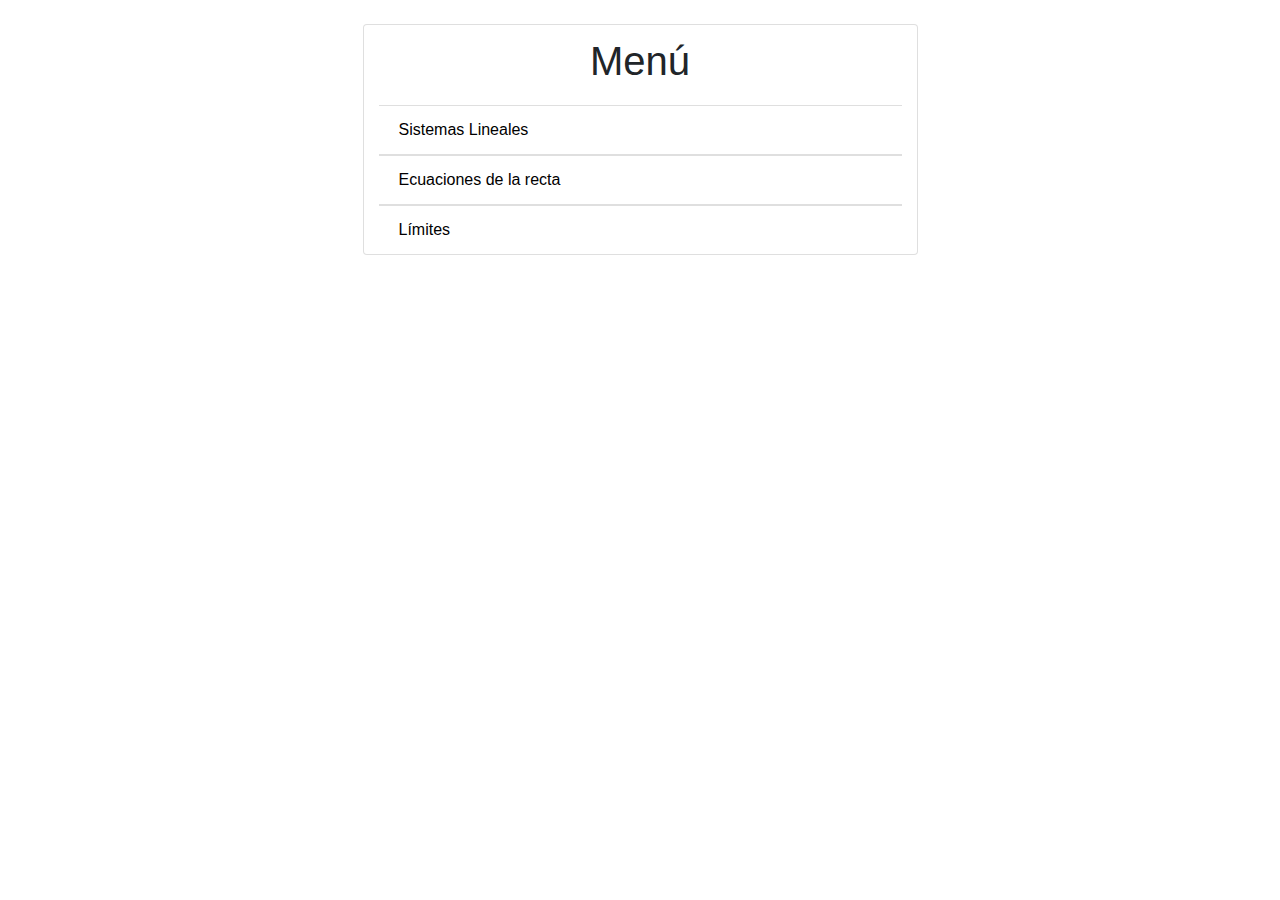
<file: index.html>
<!DOCTYPE html>
<html>
  <head>
    <meta charset="utf-8">
    <script src="https://ajax.googleapis.com/ajax/libs/jquery/3.3.1/jquery.min.js"></script>
    <link rel="stylesheet" href="https://maxcdn.bootstrapcdn.com/bootstrap/4.0.0/css/bootstrap.min.css" integrity="sha384-Gn5384xqQ1aoWXA+058RXPxPg6fy4IWvTNh0E263XmFcJlSAwiGgFAW/dAiS6JXm" crossorigin="anonymous">
    <link rel="stylesheet" href="css/master.css">
    <title>Sistemas Lineales</title>
  </head>
  <body>
    <div class="container">
      <div class="col-sm-12 col-md-8 col-lg-6 offset-lg-3 offset-md-2 card mt-4">
        <div class="card-header bg-transparent text-center">
          <h1>Menú</h1>
        </div>
        <ul class="list-group list-group-flush">
          <a id="sistemasLineales"><li class="list-group-item">Sistemas Lineales</li></a>
        </ul>
        <ul class="list-group list-group-flush">
          <a id="ecuacionesRecta"><li class="list-group-item">Ecuaciones de la recta</li></a>
        </ul>
        <ul class="list-group list-group-flush">
          <a id="limites"><li class="list-group-item">Límites</li></a>
        </ul>
      </div>
    </div>
  </body>
  <script src="script/script.js"></script>
</html>
</file>
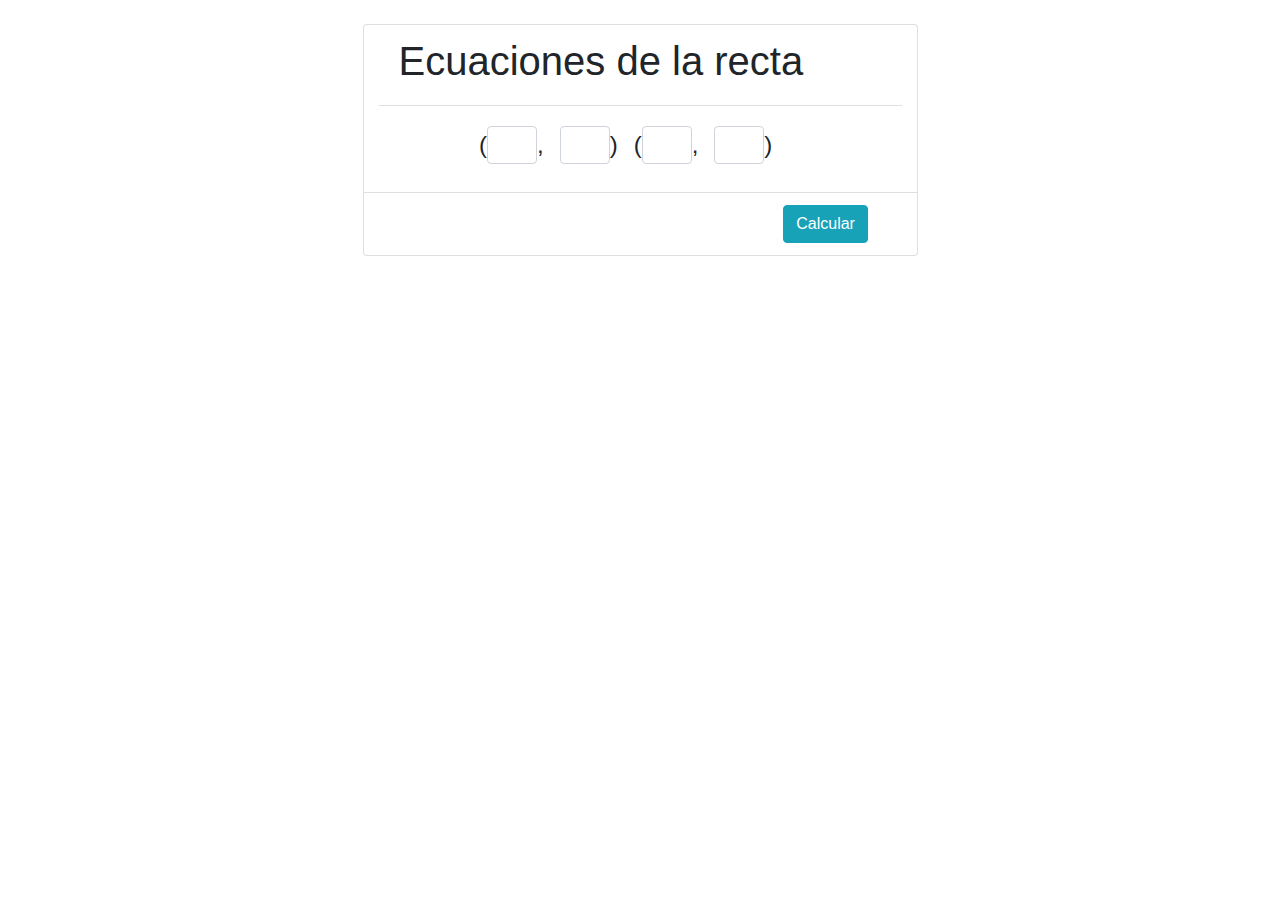
<file: ecuaciones_recta/index.html>
<!DOCTYPE html>
<html>
  <head>
    <meta charset="utf-8">
    <script src="https://ajax.googleapis.com/ajax/libs/jquery/3.3.1/jquery.min.js"></script>
    <link rel="stylesheet" href="https://maxcdn.bootstrapcdn.com/bootstrap/4.0.0/css/bootstrap.min.css" integrity="sha384-Gn5384xqQ1aoWXA+058RXPxPg6fy4IWvTNh0E263XmFcJlSAwiGgFAW/dAiS6JXm" crossorigin="anonymous">
    <link rel="stylesheet" href="css/master.css">
    <title>Sistemas Lineales</title>
  </head>
  <body>
    <div class="container">
      <form class="form-inline">
        <div class="col-sm-12 col-md-8 col-lg-6 offset-lg-3 offset-md-2 card mt-4">
          <div class="card-header bg-transparent">
            <h1>Ecuaciones de la recta</h1>
          </div>
          <div class="card-body">
            <div class="form-group mb-2 offset-2">
              <h4 class="mb-0">(</h4>
              <input class="form-control" type="number" name="point_x1">
              <h4 class="mr-3 mb-0"> , </h4>
              <input class="form-control" type="number" name="point_y1">
              <h4 class="mr-3 mb-0">) </h4>
              <h4 class="mb-0">(</h4>
              <input class="form-control" type="number" name="point_x2">
              <h4 class="mr-3 mb-0"> , </h4>
              <input class="form-control" type="number" name="point_y2">
              <h4 class="mr-3 mb-0">) </h4>
            </div>
          </div>
          <div class="row card-footer bg-transparent">
            <div class="col-12 float-right offset-9">
              <button class="btn btn-info" id="submit" type="button" name="button">Calcular</button>
            </div>
          </div>
      </form>
    </div>
    <div class="result col-sm-12 col-md-8 col-lg-6 offset-lg-3 offset-md-2 card mt-4">
      <div class="card-header bg-transparent">
        <h4>Resultado</h4>
      </div>
      <div class="card-body">
        <h5 id="result"></h5>
      </div>
      <div class="card-footer bg-transparent">
      </div>
    </div>
  </body>
  <script src="script/script.js"></script>
</html>
</file>
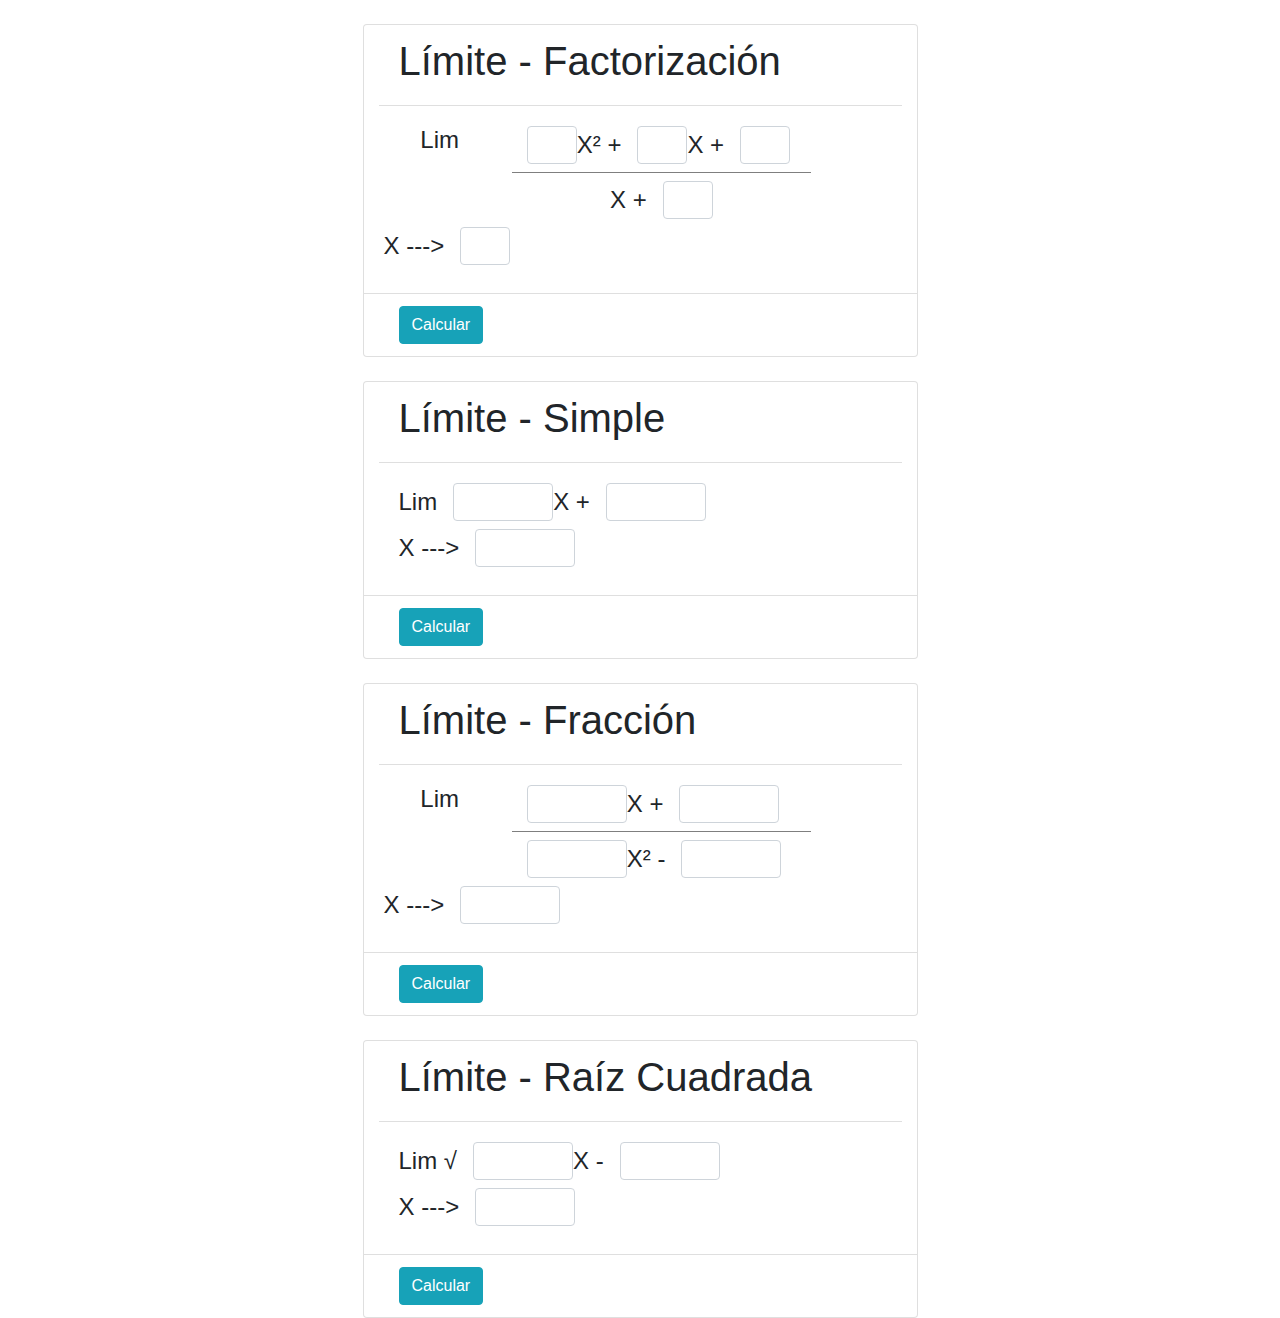
<file: limites/index.html>
<!DOCTYPE html>
<html>

<head>
    <meta charset="utf-8">
    <title>Límites</title>
</head>

<body>
    <div class="container">
        <form class="form-inline">
            <div class="col-sm-12 col-md-8 col-lg-6 offset-lg-3 offset-md-2 card mt-4">
                <div class="card-header bg-transparent">
                    <h1>Límite - Factorización</h1>
                </div>
                <div class="card-body row">
                    <div class="col-3">
                        <h4 class="mr-3 mb-0 text-center"> Lim </h4>
                    </div>
                    <div class="form-group mb-2 col-7 divider">
                        <input class="form-control limit-four" type="number" name="value_a_four_up">
                        <h4 class="mr-3 mb-0"> X² +</h4>
                        <input class="form-control limit-four" type="number" name="value_b_four_up">
                        <h4 class="mr-3 mb-0"> X +</h4>
                        <input class="form-control limit-four" type="number" name="value_c_four_up">
                    </div>
                    <div class="form-group mb-2 col-9 offset-2 center">
                        <h4 class="mr-3 mb-0"> X +</h4>
                        <input class="form-control limit-four" type="number" name="value_b_four_down">
                    </div>
                    <div class="form-group mb-2">
                        <h4 class="mr-3 mb-0"> X ---></h4>
                        <input class="form-control limit-four" type="number" name="value_x_four">
                    </div>
                </div>
                    <div class="row card-footer bg-transparent">
                    <div class="col-12 float-right">
                        <button class="btn btn-info" id="submit_four" type="button" name="button">Calcular</button>
                    </div>
                </div>
            </div>
        </form>
    </div>

    <!-- Límite - Simple -->
    <div class="container">
        <form class="form-inline">
            <div class="col-sm-12 col-md-8 col-lg-6 offset-lg-3 offset-md-2 card mt-4">
                <div class="card-header bg-transparent">
                    <h1>Límite - Simple</h1>
                </div>
                <div class="card-body">
                    <div class="form-group mb-2">
                        <h4 class="mr-3 mb-0"> Lim </h4>
                        <input class="form-control limit-one" type="number" name="value_a">
                        <h4 class="mr-3 mb-0"> X +</h4>
                        <input class="form-control limit-one" type="number" name="value_b">
                    </div>
                    <div class="form-group mb-2">
                        <h4 class="mr-3 mb-0"> X ---></h4>
                        <input class="form-control limit-one" type="number" name="value_x_one">
                    </div>
                </div>
                <div class="row card-footer bg-transparent">
                    <div class="col-12 float-right">
                        <button class="btn btn-info" id="submit_one" type="button" name="button">Calcular</button>
                    </div>
                 </div>
            </div>
        </form>
    </div>

    <!-- Límite - Fracción -->
    <div class="container">
        <form class="form-inline">
            <div class="col-sm-12 col-md-8 col-lg-6 offset-lg-3 offset-md-2 card mt-4">
                <div class="card-header bg-transparent">
                    <h1>Límite - Fracción</h1>
                </div>
                <div class="card-body row">
                    <div class="col-3">
                        <h4 class="mr-3 mb-0 text-center"> Lim </h4>
                    </div>
                    <div class="form-group mb-2 col-7 divider">
                        <input class="form-control limit-two" type="number" name="value_a_one">
                        <h4 class="mr-3 mb-0"> X +</h4>
                        <input class="form-control limit-two" type="number" name="value_b_one">
                    </div>
                    <div class="form-group mb-2 col-9 offset-3">
                        <input class="form-control limit-two" type="number" name="value_a_two">
                        <h4 class="mr-3 mb-0"> X² -</h4>
                        <input class="form-control limit-two" type="number" name="value_b_two">
                    </div>
                    <div class="form-group mb-2">
                        <h4 class="mr-3 mb-0"> X ---></h4>
                        <input class="form-control limit-two" type="number" name="value_x_two">
                    </div>
                </div>
                 <div class="row card-footer bg-transparent">
                    <div class="col-12 float-right">
                        <button class="btn btn-info" id="submit_two" type="button" name="button">Calcular</button>
                    </div>
                </div>
            </div>
        </form>
    </div>

    <!-- Límite - Raíz Cuadrada -->
    <div class="container">
        <form class="form-inline">
            <div class="col-sm-12 col-md-8 col-lg-6 offset-lg-3 offset-md-2 card mt-4">
                <div class="card-header bg-transparent">
                      <h1>Límite - Raíz Cuadrada</h1>
                </div>
                <div class="card-body">
                    <div class="form-group mb-2">
                        <h4 class="mr-3 mb-0"> Lim &#8730;</h4>
                        <input class="form-control limit-three" type="number" name="value_a_three">
                        <h4 class="mr-3 mb-0"> X -</h4>
                        <input class="form-control limit-three" type="number" name="value_b_three">
                    </div>
                    <div class="form-group mb-2">
                        <h4 class="mr-3 mb-0"> X ---></h4>
                        <input class="form-control limit-three" type="number" name="value_x_three">
                    </div>
                 </div>
                 <div class="row card-footer bg-transparent">
                    <div class="col-12 float-right">
                        <button class="btn btn-info" id="submit_three" type="button" name="button">Calcular</button>
                    </div>
                </div>
            </div>
        </form>
    </div>
    <div class="result col-sm-12 col-md-8 col-lg-6 offset-lg-3 offset-md-2 card mt-4">
        <div class="card-header bg-transparent">
            <h4>Resultado</h4>
        </div>
        <div class="card-body">
            <h5 id="result"></h5>
        </div>
        <div class="card-footer bg-transparent"></div>
    </div>
</body>
<script src="https://ajax.googleapis.com/ajax/libs/jquery/3.3.1/jquery.min.js"></script>
<link rel="stylesheet" href="https://maxcdn.bootstrapcdn.com/bootstrap/4.0.0/css/bootstrap.min.css" integrity="sha384-Gn5384xqQ1aoWXA+058RXPxPg6fy4IWvTNh0E263XmFcJlSAwiGgFAW/dAiS6JXm"
    crossorigin="anonymous">
<link rel="stylesheet" href="css/master.css">

<script src="script/script.js"></script>

</html>
</file>
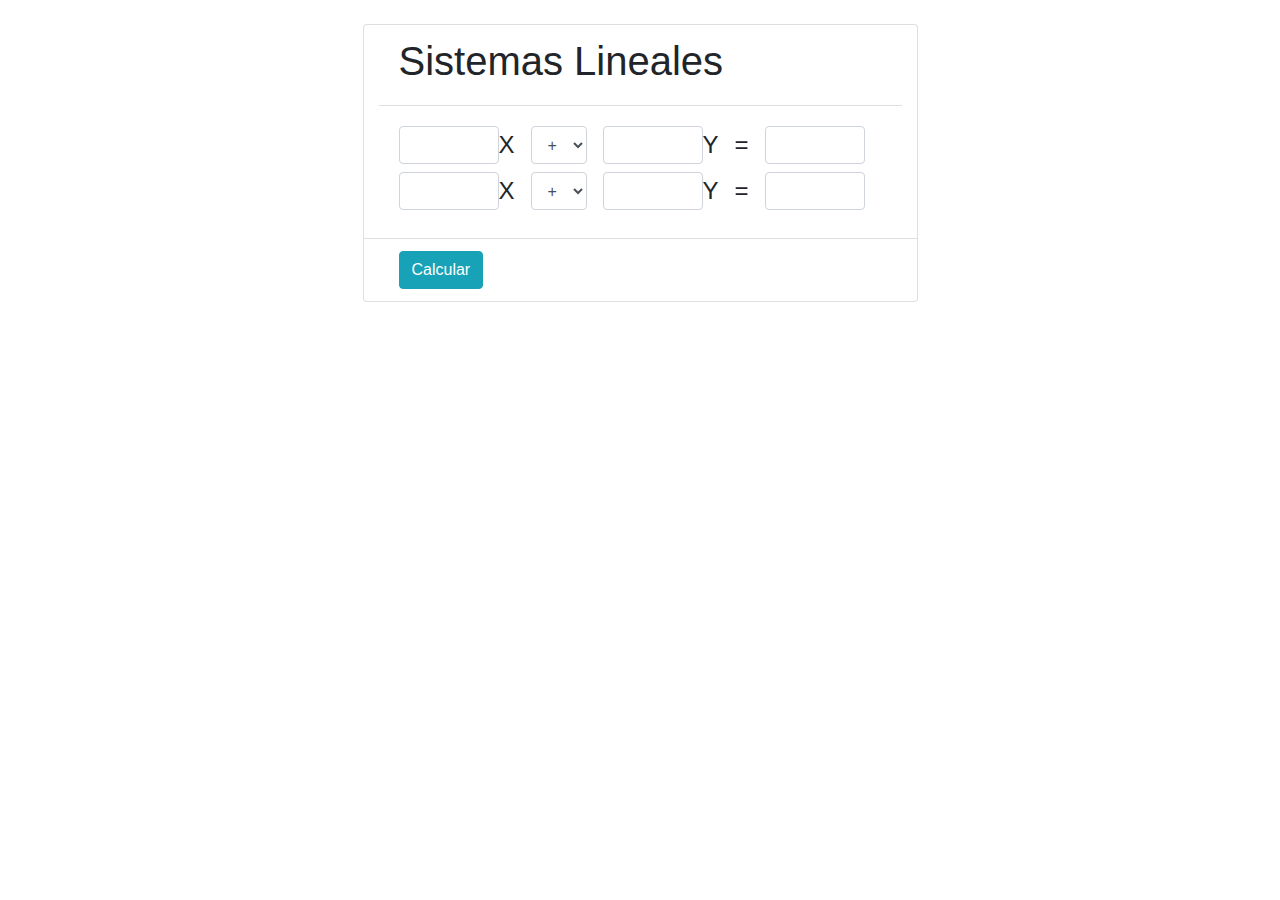
<file: sistema_lineal/index.html>
<!DOCTYPE html>
<html>
  <head>
    <meta charset="utf-8">
    <script src="https://ajax.googleapis.com/ajax/libs/jquery/3.3.1/jquery.min.js"></script>
    <link rel="stylesheet" href="https://maxcdn.bootstrapcdn.com/bootstrap/4.0.0/css/bootstrap.min.css" integrity="sha384-Gn5384xqQ1aoWXA+058RXPxPg6fy4IWvTNh0E263XmFcJlSAwiGgFAW/dAiS6JXm" crossorigin="anonymous">
    <link rel="stylesheet" href="css/master.css">
    <title>Sistemas Lineales</title>
  </head>
  <body>
    <div class="container">
      <form class="form-inline">
        <div class="col-sm-12 col-md-8 col-lg-6 offset-lg-3 offset-md-2 card mt-4">
          <div class="card-header bg-transparent">
            <h1>Sistemas Lineales</h1>
          </div>
          <div class="card-body">
            <div class="form-group mb-2">
              <input class="form-control" type="number" name="mult_x_one">
              <h4 class="mr-3 mb-0"> X </h4>
              <select id="one" class="form-control mr-3" name="">
                <option value="+">+</option>
                <option value="-">-</option>
              </select>
              <input class="form-control" type="number" name="mult_y_one">
              <h4 class="mr-3 mb-0"> Y </h4>
              <h4 class="mr-3 mb-0"> = </h4>
              <input class="form-control" type="number" name="result_one">
            </div>
            <div class="form-group mb-2">
              <input class="form-control" type="number" name="mult_x_two">
              <h4 class="mr-3 mb-0"> X </h4>
              <select id="two" class="form-control mr-3" name="">
                <option value="+">+</option>
                <option value="-">-</option>
              </select>
              <input class="form-control" type="number" name="mult_y_two">
              <h4 class="mr-3 mb-0"> Y </h4>
              <h4 class="mr-3 mb-0"> = </h4>
              <input class="form-control" type="number" name="result_two">
              <br>
            </div>
          </div>
          <div class="row card-footer bg-transparent">
            <div class="col-12 float-right">
              <button class="btn btn-info" id="submit" type="button" name="button">Calcular</button>
            </div>
          </div>
      </form>
    </div>
    <div class="result col-sm-12 col-md-8 col-lg-6 offset-lg-3 offset-md-2 card mt-4">
      <div class="card-header bg-transparent">
        <h4>Resultado</h4>
      </div>
      <div class="card-body">
        <h5 id="result"></h5>
      </div>
      <div class="card-footer bg-transparent">

      </div>
    </div>
  </body>
  <script src="script/script.js"></script>
</html>
</file>
<file: css/master.css>
a { color: black; }
a:hover { text-decoration: none; color: black; }
</file>
<file: ecuaciones_recta/css/master.css>
input {
  width: 50px!important;
  text-align: right;
}
input[type=number]::-webkit-outer-spin-button,
input[type=number]::-webkit-inner-spin-button {
    -webkit-appearance: none;
    margin: 0;
}

input.has-error {
  border: 1px solid red;
}
</file>
<file: limites/css/master.css>
input {
    width: 100px!important;
    text-align: right;
  }

  .limit-four {
    width: 50px!important;
  }

  .center {
    display: flex;
    justify-content: center;
  }
  
  input[type=number]::-webkit-outer-spin-button,
  input[type=number]::-webkit-inner-spin-button {
      -webkit-appearance: none;
      margin: 0;
  }
  
  input.has-error {
    border: 1px solid red;
  }

.divider{
  border-bottom: 1px solid #00000080;
  padding-bottom: 0.5rem;
  }
</file>
<file: sistema_lineal/css/master.css>
input {
  width: 100px!important;
  text-align: right;
}
input[type=number]::-webkit-outer-spin-button,
input[type=number]::-webkit-inner-spin-button {
    -webkit-appearance: none;
    margin: 0;
}

input.has-error {
  border: 1px solid red;
}
</file>
